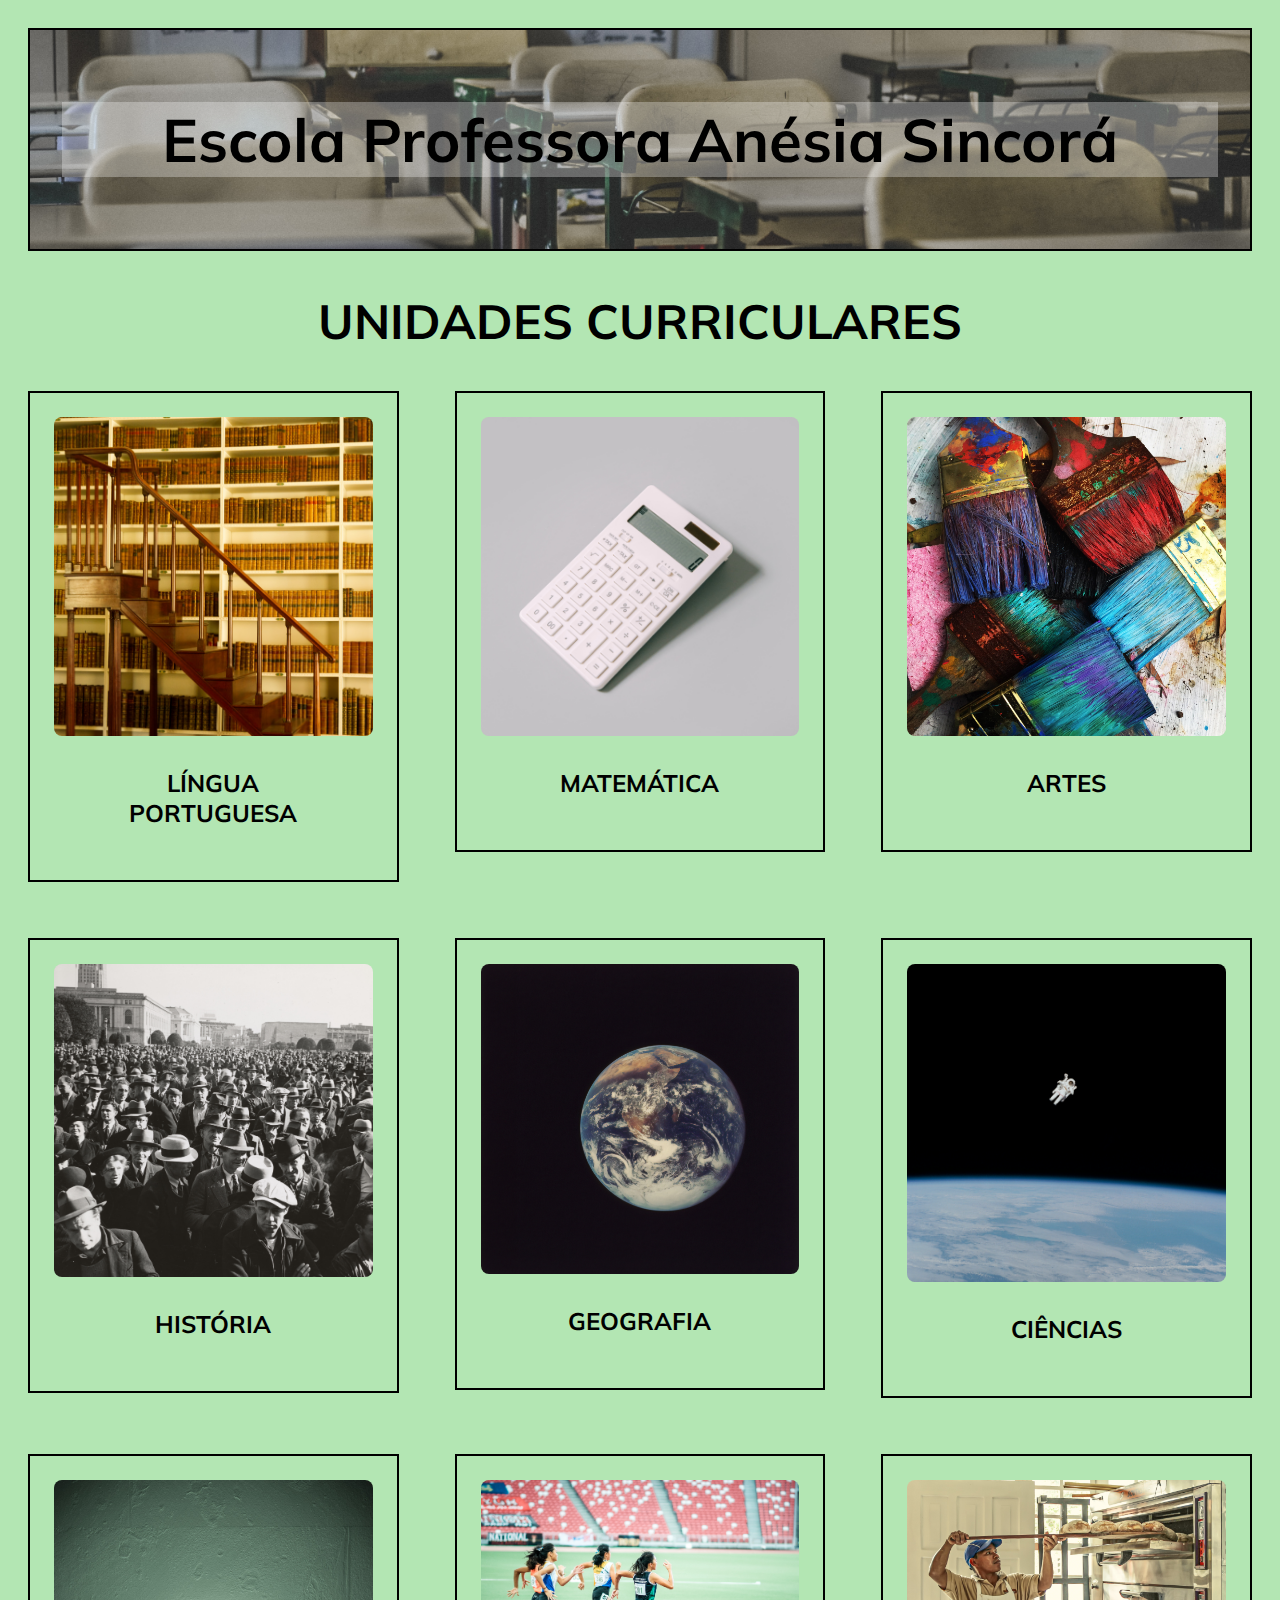
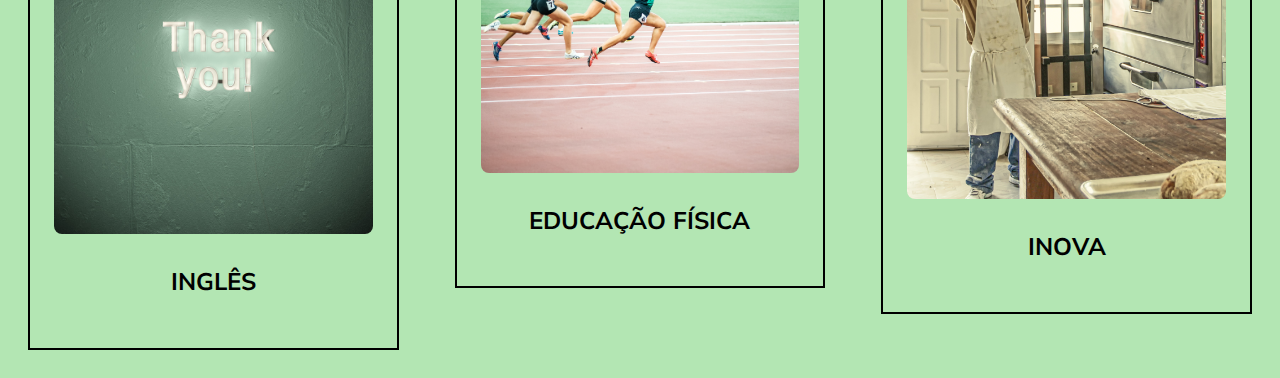
<file: index.html>
<!DOCTYPE html>
<html>
    <head>
            <link rel="stylesheet" href="style.css">
        <meta charset="utf-8">
    <title>Escola Professora Anésia Sincorá</title>
    </head>

    <body>

    </body>

    <nav>
      </nav>

      </html>
      <header>
        <div class="filtro">
        <h1 id="titulo">Escola Professora Anésia Sincorá</h1>
        
    </header>

<h2 class="titulo">UNIDADES CURRICULARES</h2>

    <main id="grid">
        <a href="lportuguesa.html">
        <section class="cartao">
    <img src="lportuguesa.jpg" alt="LÍNGUA PORTUGUESA">
    <h2 class="materia">LÍNGUA PORTUGUESA</h2>
    </section></a>

    <a href="matematica.html">
        <section class="cartao">
    <img src="matematica.jpg" alt="MATEMÁTICA">
    <h2 class="materia">MATEMÁTICA</h2>
    </section></a>

    <a href="artes.html">
        <section class="cartao">
    <img src="artes.jpg" alt="ARTES">
    <h2 class="materia">ARTES</h2>
    </section></a>

    <a href="historia.html">
        <section class="cartao">
    <img src="historia.jpg" alt="HISTÓRIA">
    <h2 class="materia">HISTÓRIA</h2>
    </section></a>
    
    <a href="geografia.html">
        <section class="cartao">
    <img src="geografia.jpg" alt="GEOGRAFIA">
    <h2 class="materia">GEOGRAFIA</h2>
    </section></a>

    <a href="ciencias.html">
        <section class="cartao">
    <img src="ciencias.jpg" alt="CIÊNCIAS">
    <h2 class="materia">CIÊNCIAS</h2>    
    </section></a>    
    
    <a href="ingles.html">
        <section class="cartao">
    <img src="ingles.jpg" alt="INGLÊS">
    <h2 class="materia">INGLÊS</h2>    
    </section></a>

    <a href="edfisica.html">
        <section class="cartao">
    <img src="edfisica.jpg" alt="EDUCAÇÃO FÍSICA">
    <h2 class="materia">EDUCAÇÃO FÍSICA</h2>    
    </section></a>

    <a href="inova.html">
        <section class="cartao">
    <img src="inova.jpg" alt="INOVA">
    <h2 class="materia">INOVA</h2>    
    </section></a>    
    
    
    </main>
</file>
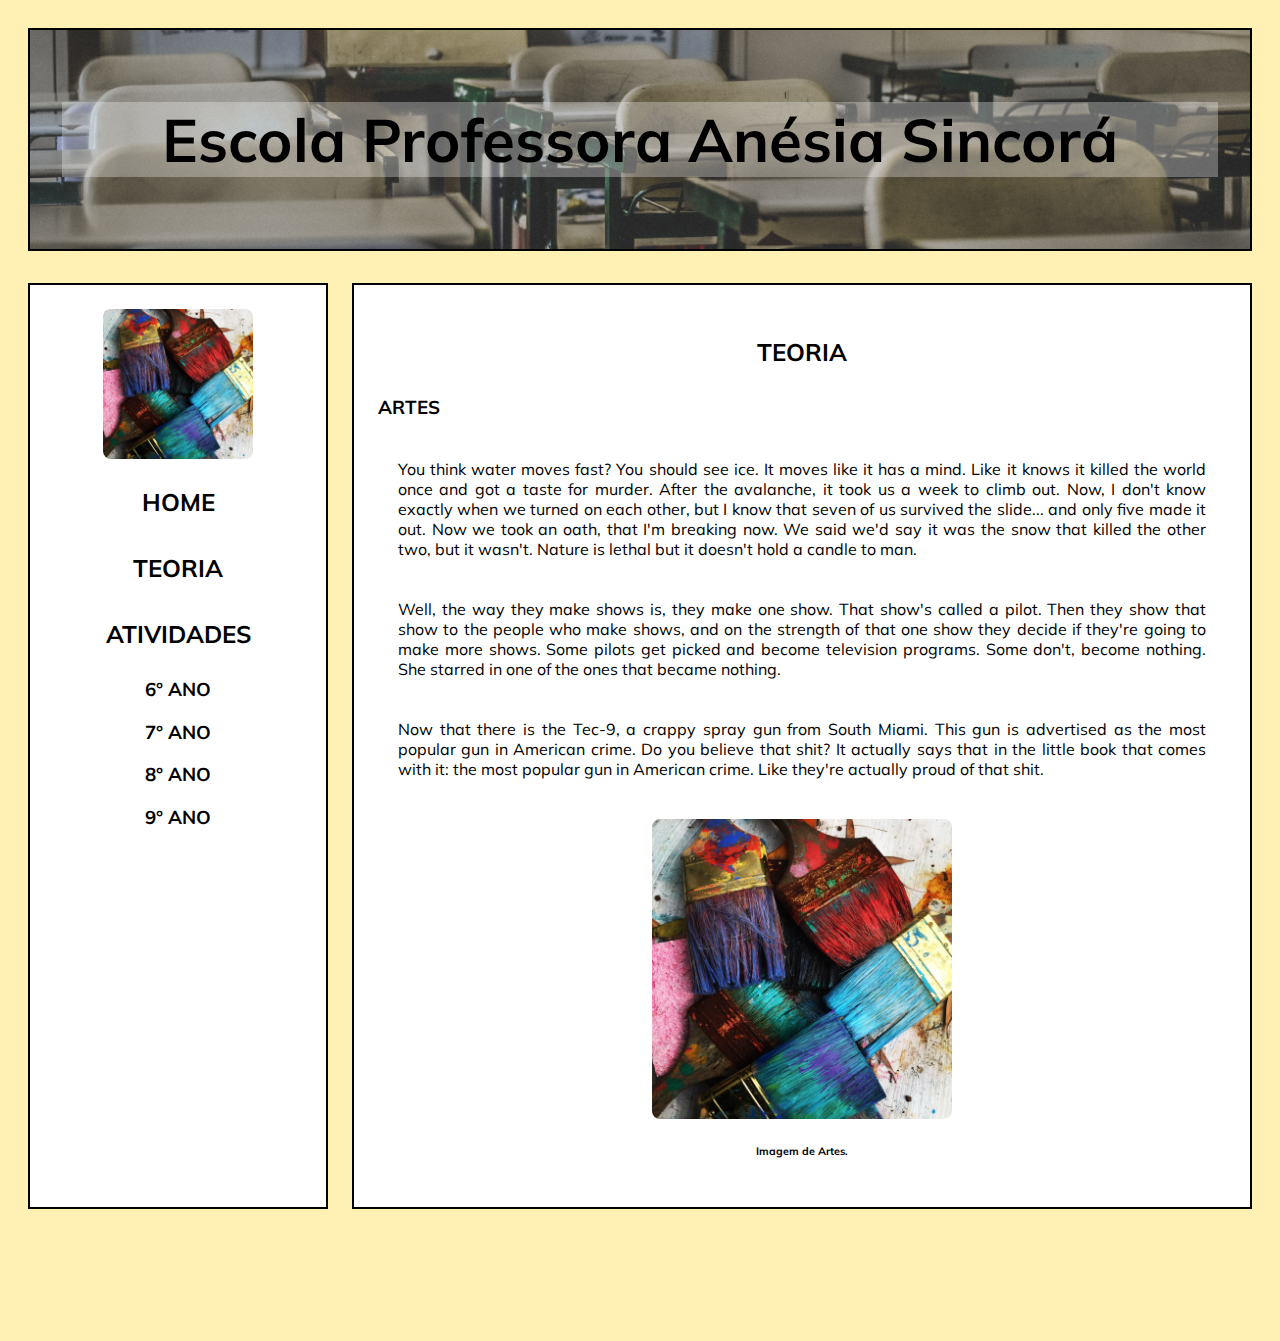
<file: artes.html>
<!DOCTYPE html>
<html>
    <head>
            <link rel="stylesheet" href="style1.css">
        <meta charset="utf-8">
    <title>Escola Professora Anésia Sincorá</title>
    </head>

    <body>


    <nav>
      </nav>

      </html>
      <header>
        <div class="filtro">
        <h1 id="titulo">Escola Professora Anésia Sincorá</h1>
    
    </header>

    <main id="grid">

    <section class="cartao">
    <img src="artes.jpg" alt="ARTES" height="150px" class="menuimagem">
    <a href="index.html">
    <h2 class="botaomenu">HOME</h2></a>
    <h2>TEORIA</h2>
    <h2>ATIVIDADES</h2></a>
    <a href="artes6ano.html"><h3 class="botaomenu">6° ANO</h3></a>
    <a href="artes7ano.html"><h3 class="botaomenu">7° ANO</h3></a>
    <a href="artes8ano.html"><h3 class="botaomenu">8° ANO</h3></a>
    <a href="artes9ano.html"><h3 class="botaomenu">9° ANO</h3></a>

</section>


    <section class="cartao">
    <h2 class="materia">TEORIA</h2>
    <h3>ARTES</h3> 
    <p class="texto">You think water moves fast? You should see ice. It moves like it has a mind. Like it knows it killed the world once and got a taste for murder. After the avalanche, it took us a week to climb out. Now, I don't know exactly when we turned on each other, but I know that seven of us survived the slide... and only five made it out. Now we took an oath, that I'm breaking now. We said we'd say it was the snow that killed the other two, but it wasn't. Nature is lethal but it doesn't hold a candle to man. </p>

<p class="texto">Well, the way they make shows is, they make one show. That show's called a pilot. Then they show that show to the people who make shows, and on the strength of that one show they decide if they're going to make more shows. Some pilots get picked and become television programs. Some don't, become nothing. She starred in one of the ones that became nothing. </p>

<p class="texto">Now that there is the Tec-9, a crappy spray gun from South Miami. This gun is advertised as the most popular gun in American crime. Do you believe that shit? It actually says that in the little book that comes with it: the most popular gun in American crime. Like they're actually proud of that shit.  </p>
    <img class="menuimagem" src="artes.jpg" height="300"><h6>Imagem de Artes.</h6>

    </section></a>
    <p></p>
    

</main>
</body>
</file>
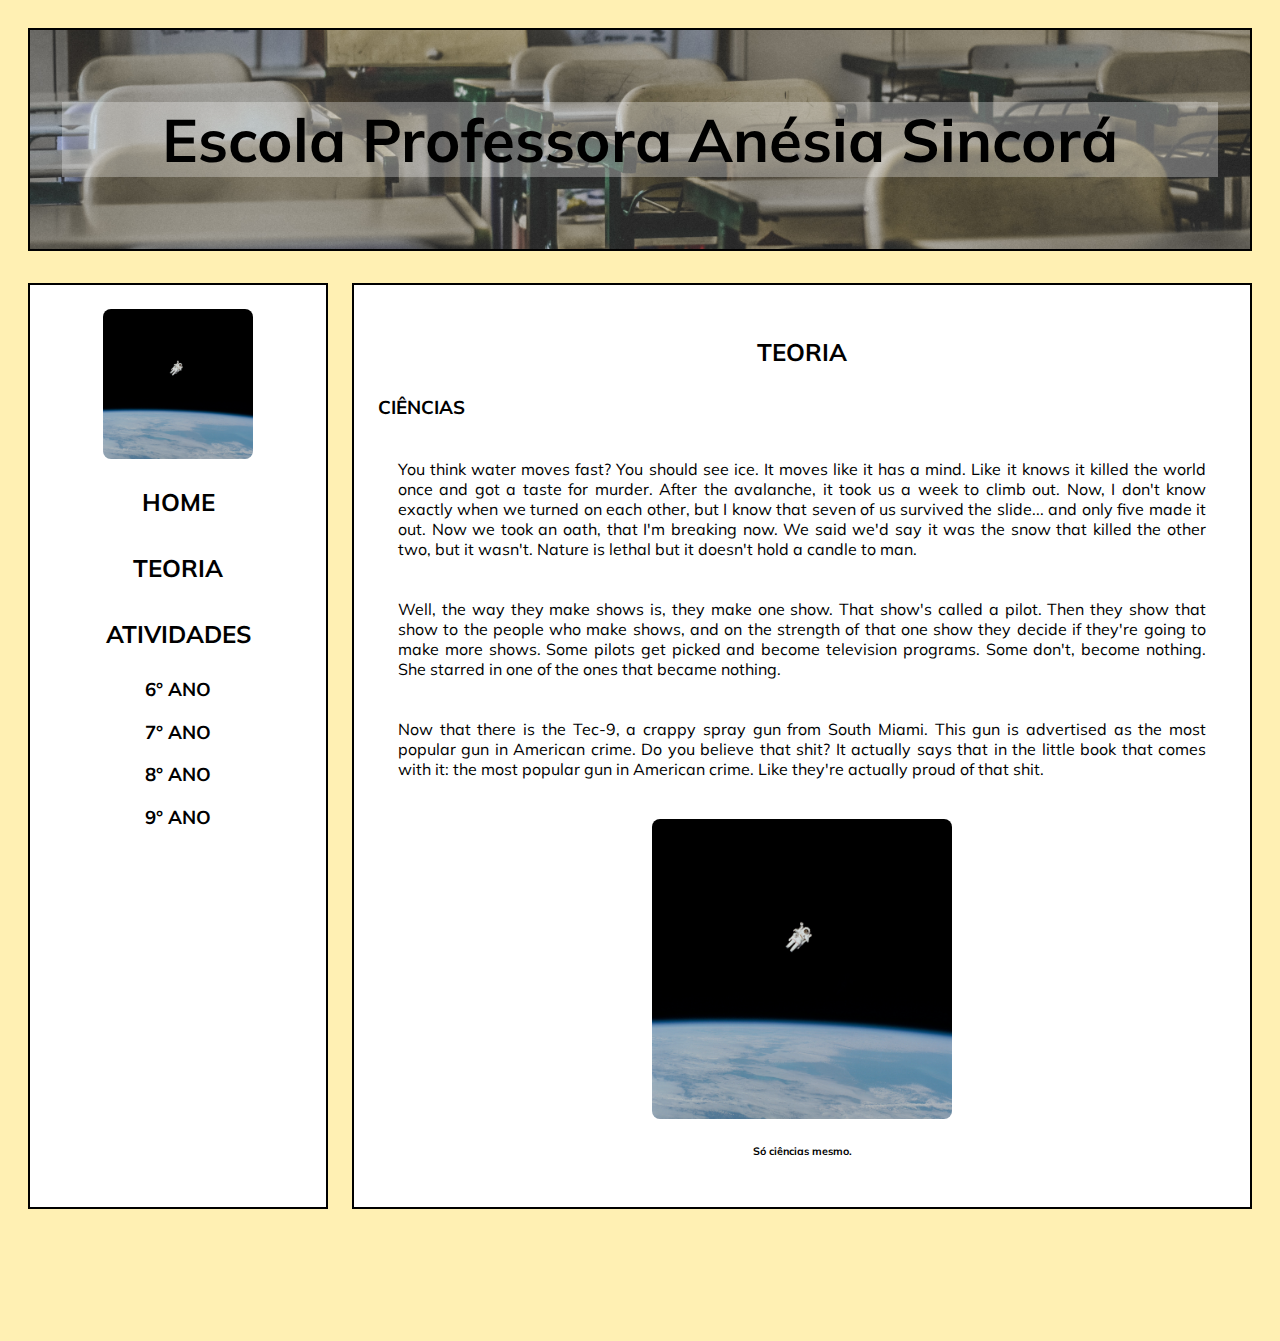
<file: ciencias.html>
<!DOCTYPE html>
<html>
    <head>
            <link rel="stylesheet" href="style1.css">
        <meta charset="utf-8">
    <title>Escola Professora Anésia Sincorá</title>
    </head>

    <body>


    <nav>
      </nav>

      </html>
      <header>
        <div class="filtro">
        <h1 id="titulo">Escola Professora Anésia Sincorá</h1>
    
    </header>

    <main id="grid">

    <section class="cartao">
    <img src="ciencias.jpg" alt="CIÊNCIAS" height="150px" class="menuimagem">
    <a href="index.html">
        <h2 class="botaomenu">HOME</h2></a>
        <h2>TEORIA</h2>
        <h2>ATIVIDADES</h2></a>
        <a href="artes6ano.html"><h3 class="botaomenu">6° ANO</h3></a>
        <a href="artes7ano.html"><h3 class="botaomenu">7° ANO</h3></a>
        <a href="artes8ano.html"><h3 class="botaomenu">8° ANO</h3></a>
        <a href="artes9ano.html"><h3 class="botaomenu">9° ANO</h3></a>
</section>


    <section class="cartao">
    <h2 class="materia">TEORIA</h2>
    <h3>CIÊNCIAS</h3> 
    <p class="texto">You think water moves fast? You should see ice. It moves like it has a mind. Like it knows it killed the world once and got a taste for murder. After the avalanche, it took us a week to climb out. Now, I don't know exactly when we turned on each other, but I know that seven of us survived the slide... and only five made it out. Now we took an oath, that I'm breaking now. We said we'd say it was the snow that killed the other two, but it wasn't. Nature is lethal but it doesn't hold a candle to man. </p>

<p class="texto">Well, the way they make shows is, they make one show. That show's called a pilot. Then they show that show to the people who make shows, and on the strength of that one show they decide if they're going to make more shows. Some pilots get picked and become television programs. Some don't, become nothing. She starred in one of the ones that became nothing. </p>

<p class="texto">Now that there is the Tec-9, a crappy spray gun from South Miami. This gun is advertised as the most popular gun in American crime. Do you believe that shit? It actually says that in the little book that comes with it: the most popular gun in American crime. Like they're actually proud of that shit.  </p>
    <img class="menuimagem" src="ciencias.jpg" height="300"><h6>Só ciências mesmo.</h6>

    </section></a>
    <p></p>
    

</main>
</body>
</file>
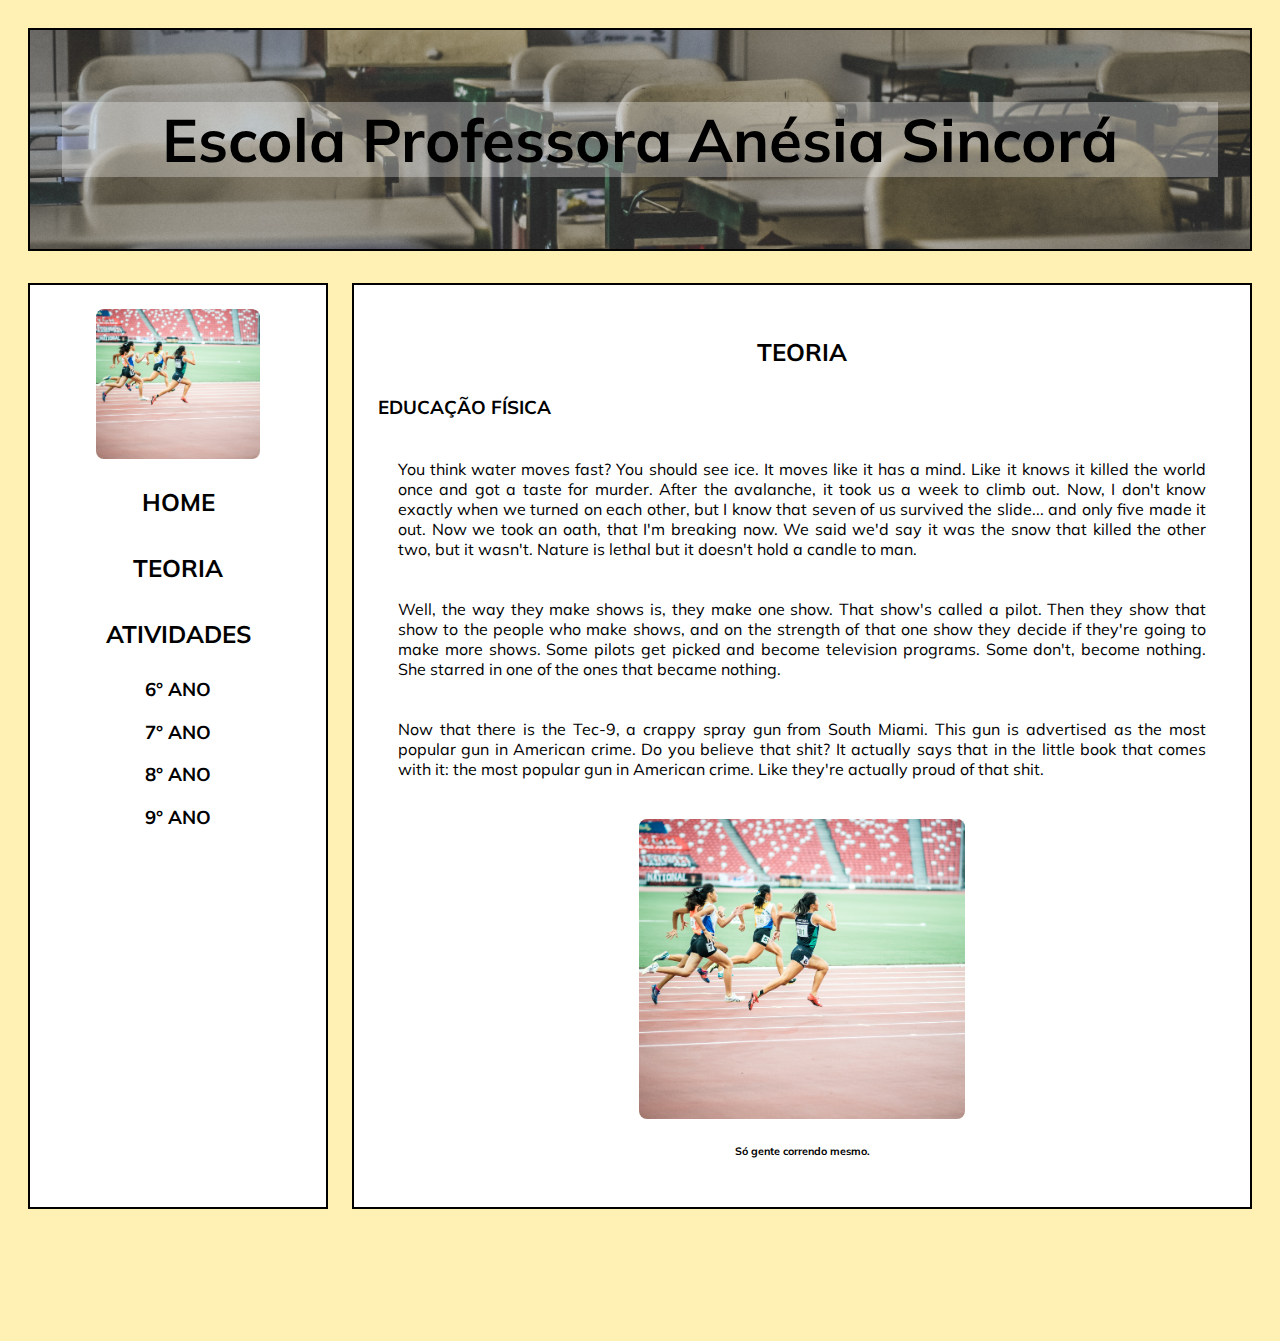
<file: edfisica.html>
<!DOCTYPE html>
<html>
    <head>
            <link rel="stylesheet" href="style1.css">
        <meta charset="utf-8">
    <title>Escola Professora Anésia Sincorá</title>
    </head>

    <body>


    <nav>
      </nav>

      </html>
      <header>
        <div class="filtro">
        <h1 id="titulo">Escola Professora Anésia Sincorá</h1>
    
    </header>

    <main id="grid">

    <section class="cartao">
    <img src="edfisica.jpg" alt="EDUCAÇÃO FÍSICA" height="150px" class="menuimagem">
    <a href="index.html">
        <h2 class="botaomenu">HOME</h2></a>
        <h2>TEORIA</h2>
        <h2>ATIVIDADES</h2></a>
        <a href="artes6ano.html"><h3 class="botaomenu">6° ANO</h3></a>
        <a href="artes7ano.html"><h3 class="botaomenu">7° ANO</h3></a>
        <a href="artes8ano.html"><h3 class="botaomenu">8° ANO</h3></a>
        <a href="artes9ano.html"><h3 class="botaomenu">9° ANO</h3></a>
</section>


    <section class="cartao">
    <h2 class="materia">TEORIA</h2>
    <h3>EDUCAÇÃO FÍSICA</h3> 
    <p class="texto">You think water moves fast? You should see ice. It moves like it has a mind. Like it knows it killed the world once and got a taste for murder. After the avalanche, it took us a week to climb out. Now, I don't know exactly when we turned on each other, but I know that seven of us survived the slide... and only five made it out. Now we took an oath, that I'm breaking now. We said we'd say it was the snow that killed the other two, but it wasn't. Nature is lethal but it doesn't hold a candle to man. </p>

<p class="texto">Well, the way they make shows is, they make one show. That show's called a pilot. Then they show that show to the people who make shows, and on the strength of that one show they decide if they're going to make more shows. Some pilots get picked and become television programs. Some don't, become nothing. She starred in one of the ones that became nothing. </p>

<p class="texto">Now that there is the Tec-9, a crappy spray gun from South Miami. This gun is advertised as the most popular gun in American crime. Do you believe that shit? It actually says that in the little book that comes with it: the most popular gun in American crime. Like they're actually proud of that shit.  </p>
    <img class="menuimagem" src="edfisica.jpg" height="300"><h6>Só gente correndo mesmo.</h6>

    </section></a>
    <p></p>
    

</main>
</body>
</file>
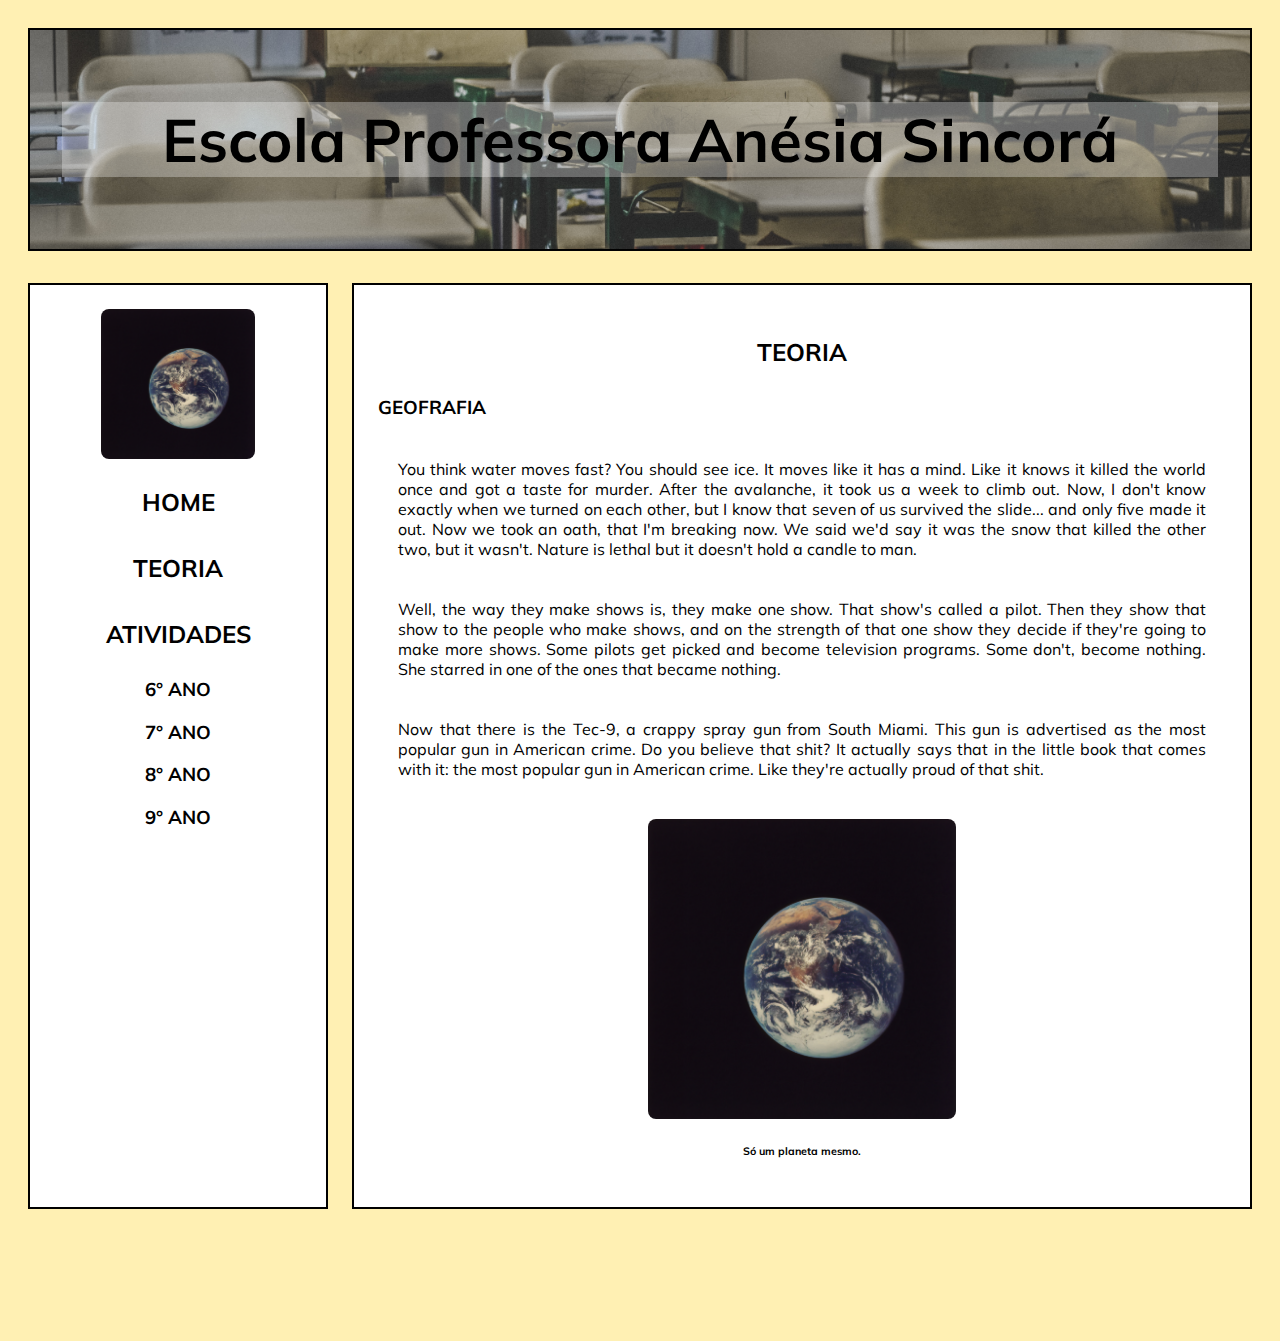
<file: geografia.html>
<!DOCTYPE html>
<html>
    <head>
            <link rel="stylesheet" href="style1.css">
        <meta charset="utf-8">
    <title>Escola Professora Anésia Sincorá</title>
    </head>

    <body>


    <nav>
      </nav>

      </html>
      <header>
        <div class="filtro">
        <h1 id="titulo">Escola Professora Anésia Sincorá</h1>
    
    </header>

    <main id="grid">

    <section class="cartao">
    <img src="geografia.jpg" alt="GEOGRAFIA" height="150px" class="menuimagem">
    <a href="index.html">
        <h2 class="botaomenu">HOME</h2></a>
        <h2>TEORIA</h2>
        <h2>ATIVIDADES</h2></a>
        <a href="artes6ano.html"><h3 class="botaomenu">6° ANO</h3></a>
        <a href="artes7ano.html"><h3 class="botaomenu">7° ANO</h3></a>
        <a href="artes8ano.html"><h3 class="botaomenu">8° ANO</h3></a>
        <a href="artes9ano.html"><h3 class="botaomenu">9° ANO</h3></a>
</section>


    <section class="cartao">
    <h2 class="materia">TEORIA</h2>
    <h3>GEOFRAFIA</h3> 
    <p class="texto">You think water moves fast? You should see ice. It moves like it has a mind. Like it knows it killed the world once and got a taste for murder. After the avalanche, it took us a week to climb out. Now, I don't know exactly when we turned on each other, but I know that seven of us survived the slide... and only five made it out. Now we took an oath, that I'm breaking now. We said we'd say it was the snow that killed the other two, but it wasn't. Nature is lethal but it doesn't hold a candle to man. </p>

<p class="texto">Well, the way they make shows is, they make one show. That show's called a pilot. Then they show that show to the people who make shows, and on the strength of that one show they decide if they're going to make more shows. Some pilots get picked and become television programs. Some don't, become nothing. She starred in one of the ones that became nothing. </p>

<p class="texto">Now that there is the Tec-9, a crappy spray gun from South Miami. This gun is advertised as the most popular gun in American crime. Do you believe that shit? It actually says that in the little book that comes with it: the most popular gun in American crime. Like they're actually proud of that shit.  </p>
    <img class="menuimagem" src="geografia.jpg" height="300"><h6>Só um planeta mesmo.</h6>

    </section></a>
    <p></p>
    

</main>
</body>
</file>
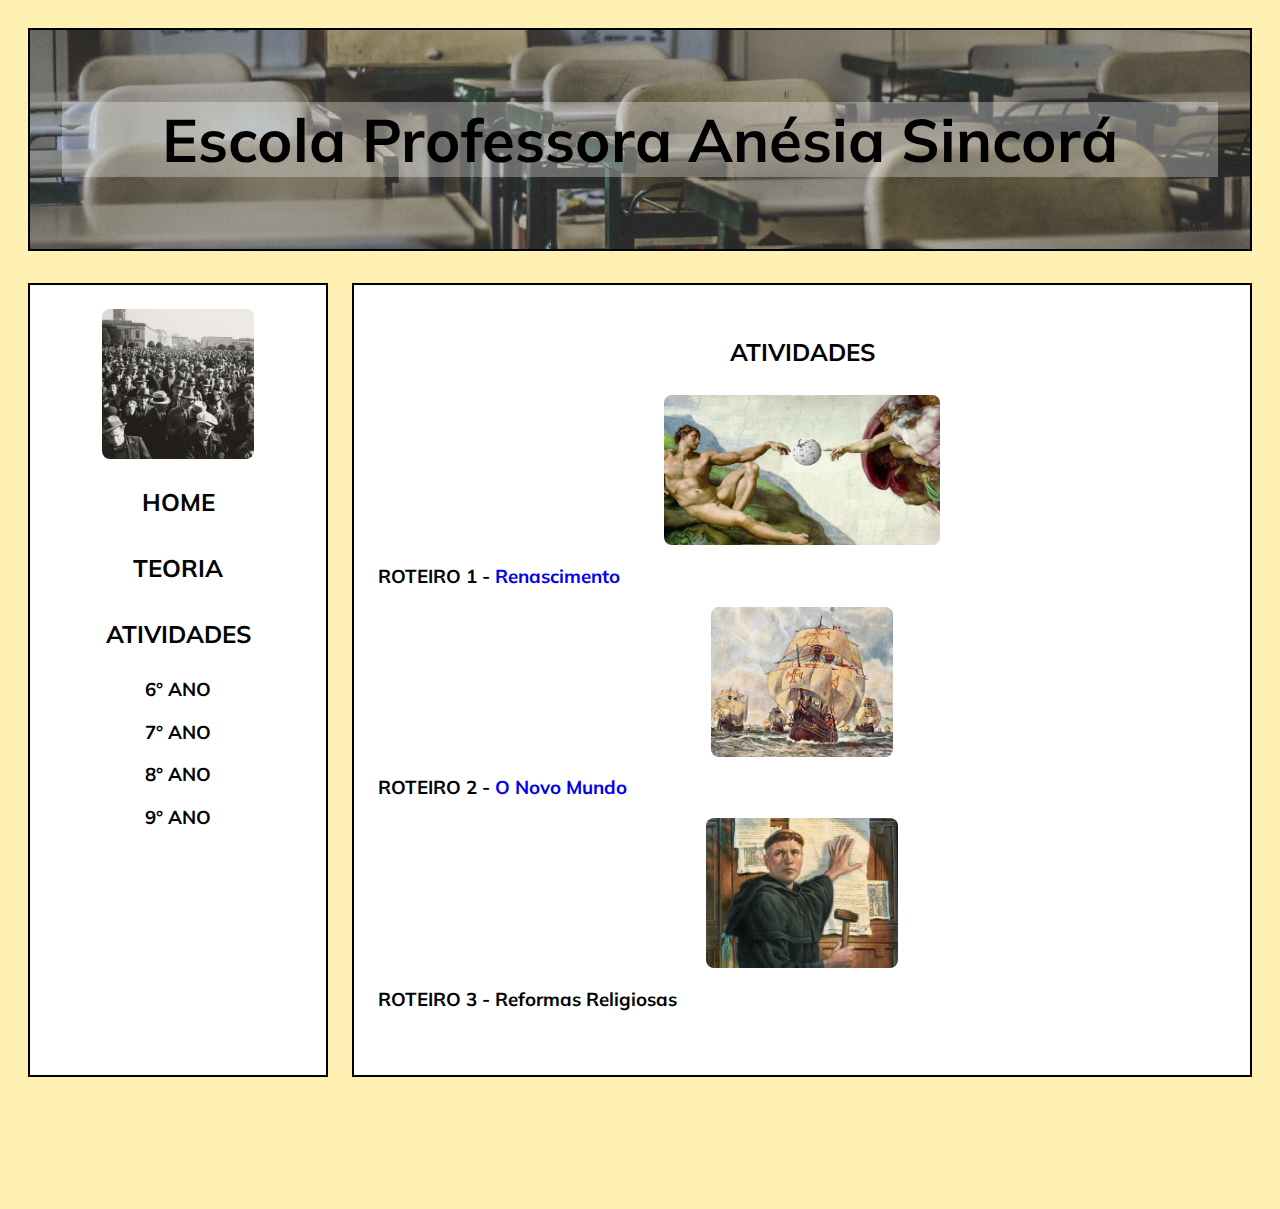
<file: historia_ativ.html>
<!DOCTYPE html>
<html>
    <head>
            <link rel="stylesheet" href="style1.css">
        <meta charset="utf-8">
    <title>Escola Professora Anésia Sincorá</title>
    </head>

    <body>


    <nav>
      </nav>

      </html>
      <header>
        <div class="filtro">
        <h1 id="titulo">Escola Professora Anésia Sincorá</h1>
    
    </header>

    <main id="grid">

    <section class="cartao">
    <img src="historia.jpg" alt="HISTÓRIA" height="150px" class="menuimagem">
    <a href="index.html"><h2 class="botaomenu">HOME</h2></a>
    <a href="historia.html"><h2 class="botaomenu">TEORIA</h2></a>
    <h2>ATIVIDADES</h2>
    <h3 class="botaomenu">6° ANO</h3>
    <h3 class="botaomenu">7° ANO</h3>
    <h3 class="botaomenu">8° ANO</h3>
    <h3 class="botaomenu">9° ANO</h3>
</section></a>

</section>


    <section class="cartao">

    <h2 class="materia">ATIVIDADES</h2>
    
    <img class="menuimagem" src="renascimentowiki.jpg" height="150px"> <h3>ROTEIRO 1 - <a href="historia_6rot1.html">Renascimento</h3></a>
    
    <img class="menuimagem" src="novomundo.jpg" height="150px"><h3>ROTEIRO 2 - <a href="historia_6rot2.html">O Novo Mundo</h3></a>

    <img class="menuimagem" src="reformas.jpeg" height="150px"> <h3>ROTEIRO 3 - Reformas Religiosas</h3>

    <p class="texto">


    

</section></a>
    <p></p>
    

</main>
</body>
</file>
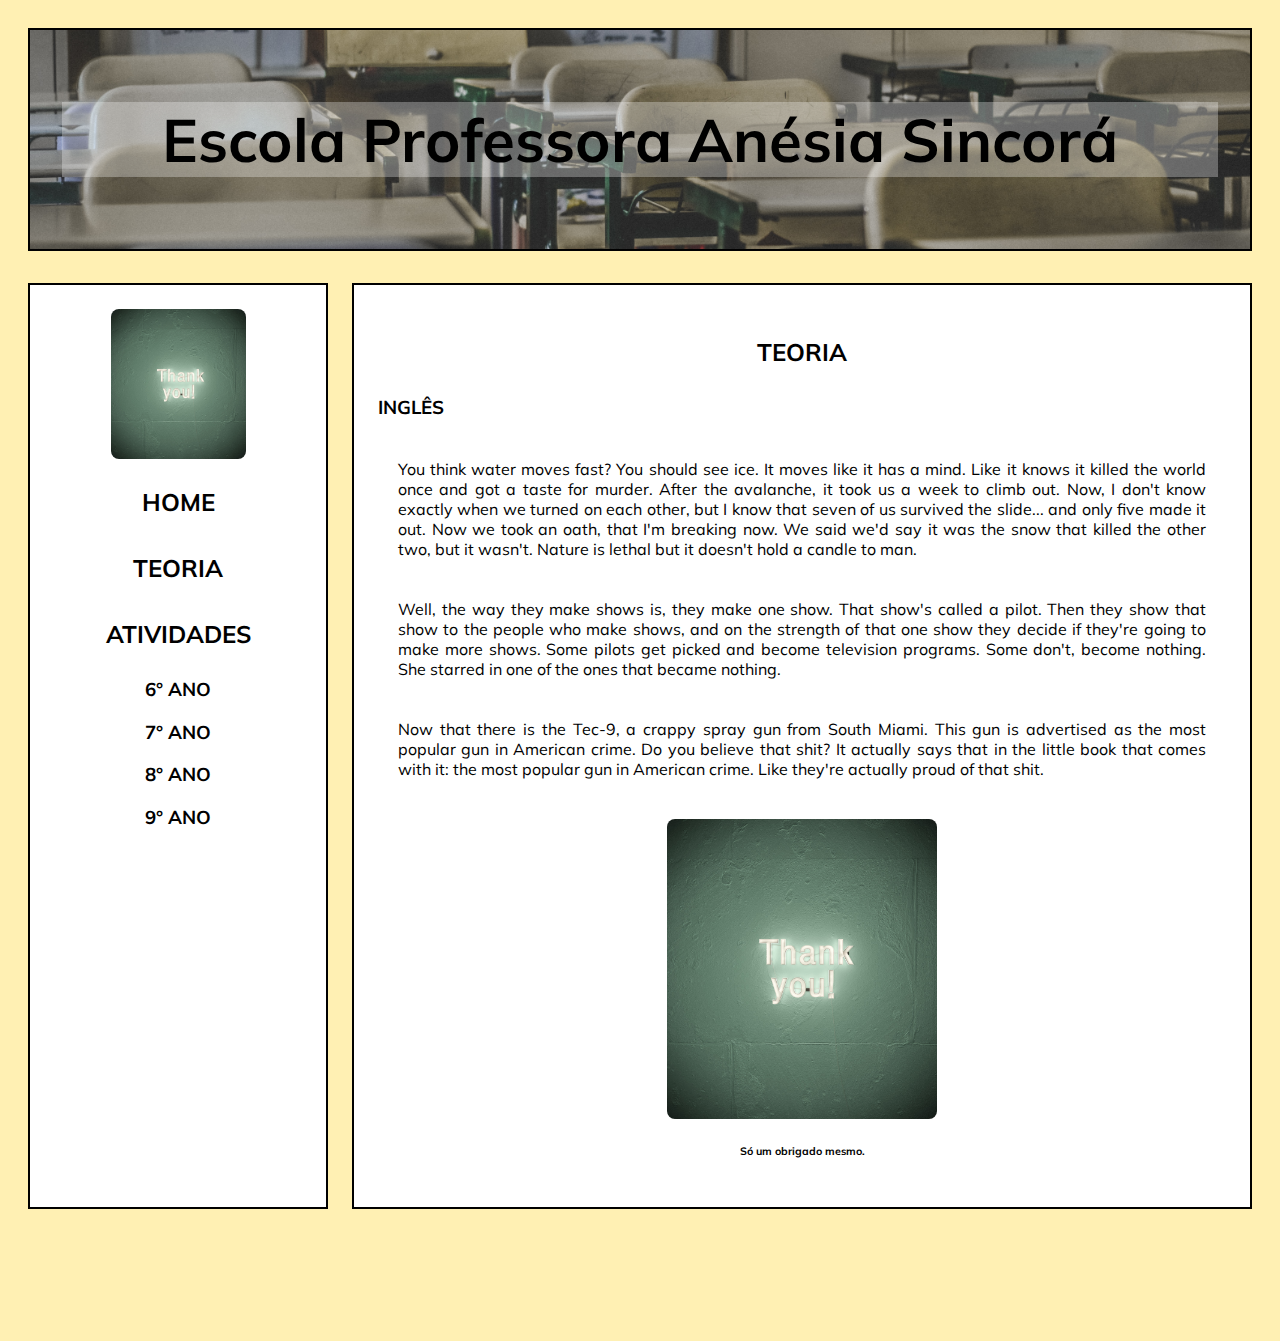
<file: ingles.html>
<!DOCTYPE html>
<html>
    <head>
            <link rel="stylesheet" href="style1.css">
        <meta charset="utf-8">
    <title>Escola Professora Anésia Sincorá</title>
    </head>

    <body>


    <nav>
      </nav>

      </html>
      <header>
        <div class="filtro">
        <h1 id="titulo">Escola Professora Anésia Sincorá</h1>
    
    </header>

    <main id="grid">

    <section class="cartao">
    <img src="ingles.jpg" alt="INGLÊS" height="150px" class="menuimagem">
    <a href="index.html">
    <h2 class="botaomenu">HOME</h2></a>
    <h2>TEORIA</h2>
    <h2>ATIVIDADES</h2></a>
    <a href="artes6ano.html"><h3 class="botaomenu">6° ANO</h3></a>
    <a href="artes7ano.html"><h3 class="botaomenu">7° ANO</h3></a>
    <a href="artes8ano.html"><h3 class="botaomenu">8° ANO</h3></a>
    <a href="artes9ano.html"><h3 class="botaomenu">9° ANO</h3></a>
</section>


    <section class="cartao">
    <h2 class="materia">TEORIA</h2>
    <h3>INGLÊS</h3> 
    <p class="texto">You think water moves fast? You should see ice. It moves like it has a mind. Like it knows it killed the world once and got a taste for murder. After the avalanche, it took us a week to climb out. Now, I don't know exactly when we turned on each other, but I know that seven of us survived the slide... and only five made it out. Now we took an oath, that I'm breaking now. We said we'd say it was the snow that killed the other two, but it wasn't. Nature is lethal but it doesn't hold a candle to man. </p>

<p class="texto">Well, the way they make shows is, they make one show. That show's called a pilot. Then they show that show to the people who make shows, and on the strength of that one show they decide if they're going to make more shows. Some pilots get picked and become television programs. Some don't, become nothing. She starred in one of the ones that became nothing. </p>

<p class="texto">Now that there is the Tec-9, a crappy spray gun from South Miami. This gun is advertised as the most popular gun in American crime. Do you believe that shit? It actually says that in the little book that comes with it: the most popular gun in American crime. Like they're actually proud of that shit.  </p>
    <img class="menuimagem" src="ingles.jpg" height="300"><h6>Só um obrigado mesmo.</h6>

    </section></a>
    <p></p>
    

</main>
</body>
</file>
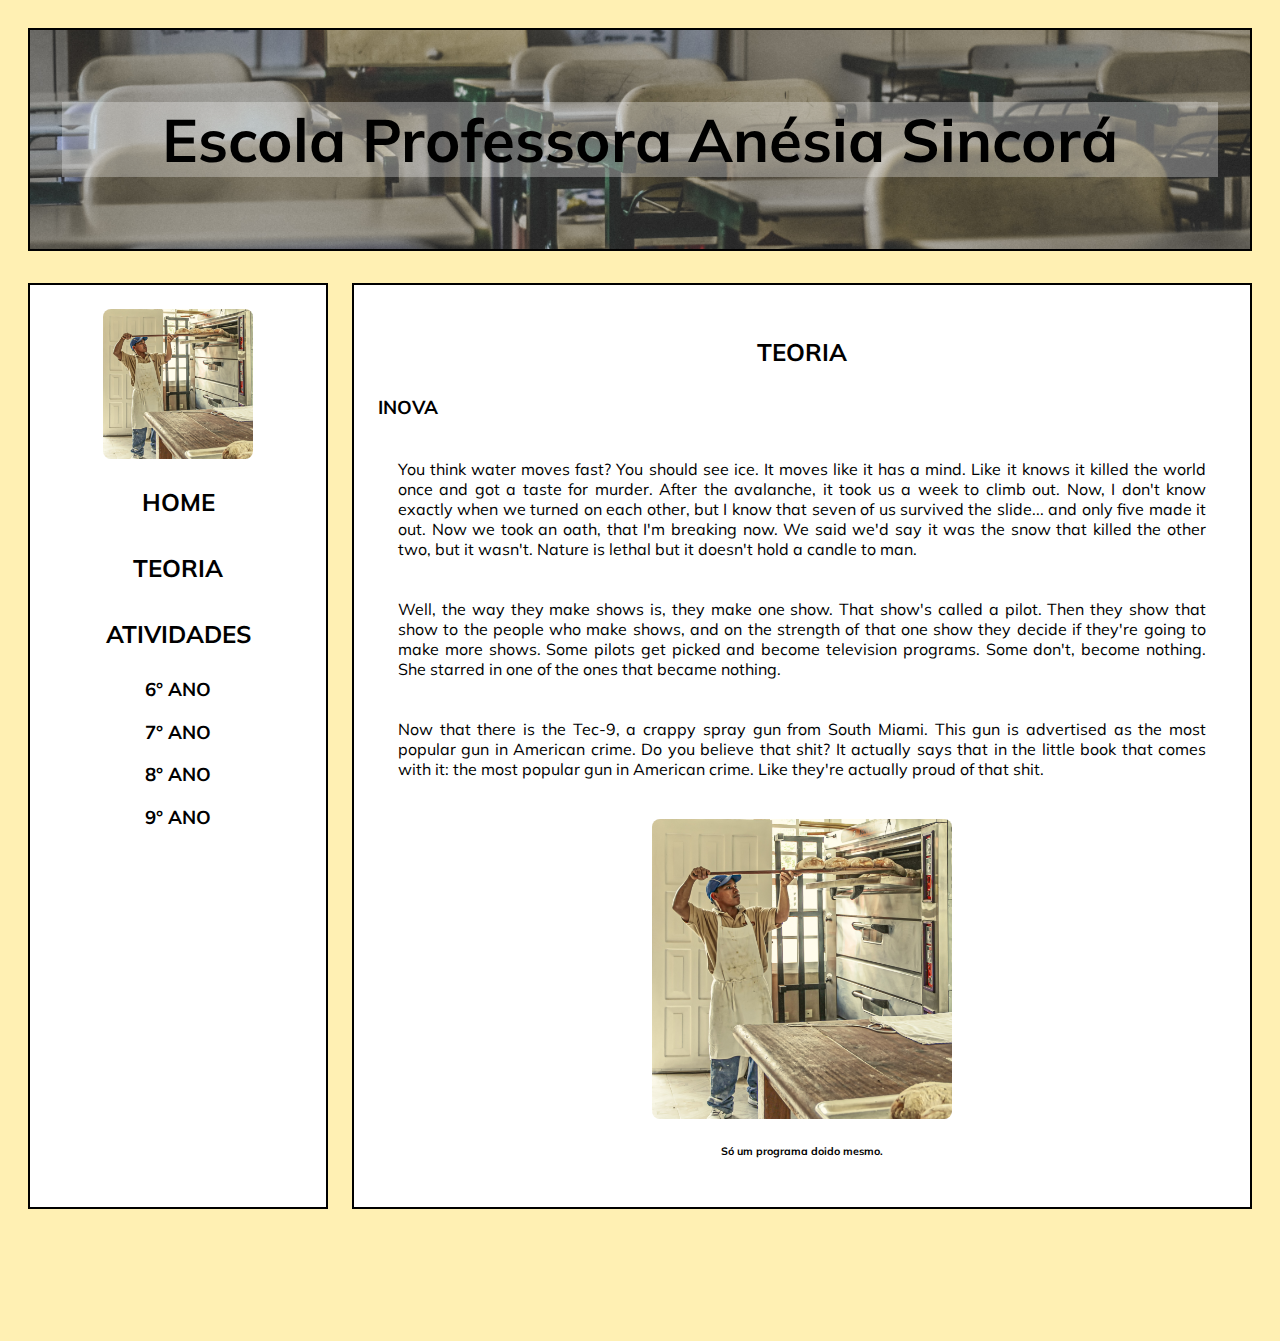
<file: inova.html>
<!DOCTYPE html>
<html>
    <head>
            <link rel="stylesheet" href="style1.css">
        <meta charset="utf-8">
    <title>Escola Professora Anésia Sincorá</title>
    </head>

    <body>


    <nav>
      </nav>

      </html>
      <header>
        <div class="filtro">
        <h1 id="titulo">Escola Professora Anésia Sincorá</h1>
    
    </header>

    <main id="grid">

    <section class="cartao">
    <img src="inova.jpg" alt="INOVA" height="150px" class="menuimagem">
    <a href="index.html">
        <h2 class="botaomenu">HOME</h2></a>
        <h2>TEORIA</h2>
        <h2>ATIVIDADES</h2></a>
        <a href="artes6ano.html"><h3 class="botaomenu">6° ANO</h3></a>
        <a href="artes7ano.html"><h3 class="botaomenu">7° ANO</h3></a>
        <a href="artes8ano.html"><h3 class="botaomenu">8° ANO</h3></a>
        <a href="artes9ano.html"><h3 class="botaomenu">9° ANO</h3></a>
</section>


    <section class="cartao">
    <h2 class="materia">TEORIA</h2>
    <h3>INOVA</h3> 
    <p class="texto">You think water moves fast? You should see ice. It moves like it has a mind. Like it knows it killed the world once and got a taste for murder. After the avalanche, it took us a week to climb out. Now, I don't know exactly when we turned on each other, but I know that seven of us survived the slide... and only five made it out. Now we took an oath, that I'm breaking now. We said we'd say it was the snow that killed the other two, but it wasn't. Nature is lethal but it doesn't hold a candle to man. </p>

<p class="texto">Well, the way they make shows is, they make one show. That show's called a pilot. Then they show that show to the people who make shows, and on the strength of that one show they decide if they're going to make more shows. Some pilots get picked and become television programs. Some don't, become nothing. She starred in one of the ones that became nothing. </p>

<p class="texto">Now that there is the Tec-9, a crappy spray gun from South Miami. This gun is advertised as the most popular gun in American crime. Do you believe that shit? It actually says that in the little book that comes with it: the most popular gun in American crime. Like they're actually proud of that shit.  </p>
    <img class="menuimagem" src="inova.jpg" height="300"><h6>Só um programa doido mesmo.</h6>

    </section></a>
    <p></p>
    

</main>
</body>
</file>
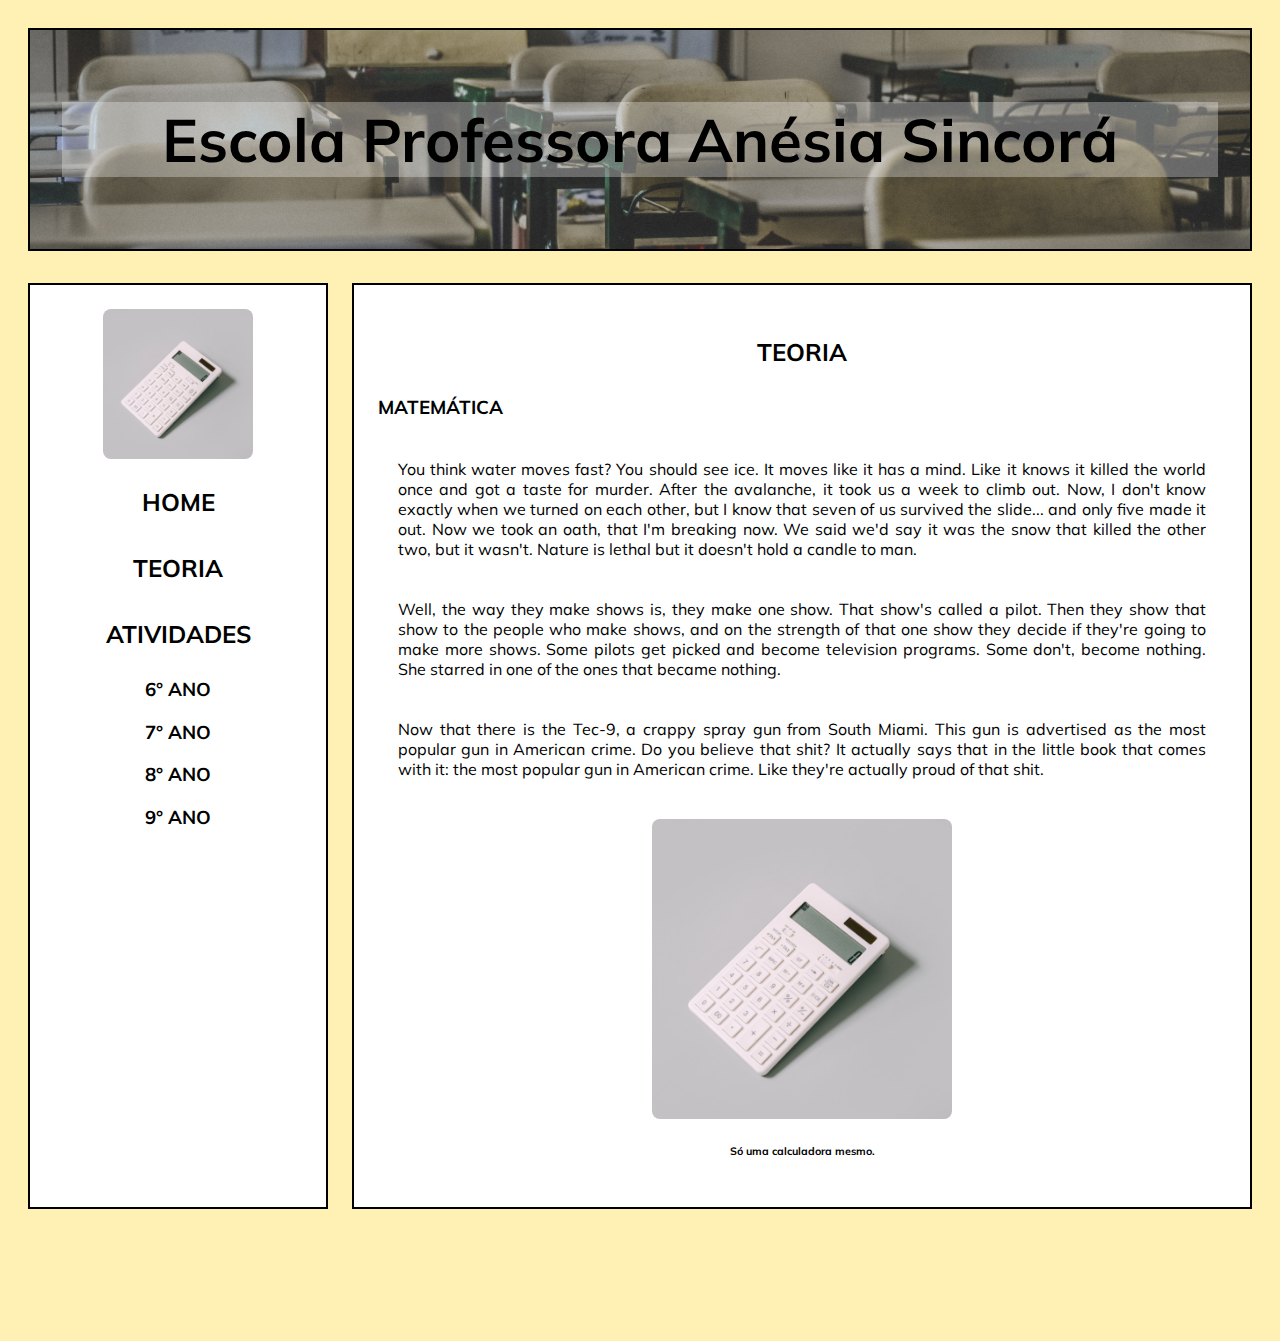
<file: matematica.html>
<!DOCTYPE html>
<html>
    <head>
            <link rel="stylesheet" href="style1.css">
        <meta charset="utf-8">
    <title>Escola Professora Anésia Sincorá</title>
    </head>

    <body>


    <nav>
      </nav>

      </html>
      <header>
        <div class="filtro">
        <h1 id="titulo">Escola Professora Anésia Sincorá</h1>
    
    </header>

    <main id="grid">

    <section class="cartao">
    <img src="matematica.jpg" alt="MATEMÁTICA" height="150px" class="menuimagem">
    <a href="index.html">
        <h2 class="botaomenu">HOME</h2></a>
        <h2>TEORIA</h2>
        <h2>ATIVIDADES</h2></a>
        <a href="artes6ano.html"><h3 class="botaomenu">6° ANO</h3></a>
        <a href="artes7ano.html"><h3 class="botaomenu">7° ANO</h3></a>
        <a href="artes8ano.html"><h3 class="botaomenu">8° ANO</h3></a>
        <a href="artes9ano.html"><h3 class="botaomenu">9° ANO</h3></a>

</section>


    <section class="cartao">
    <h2 class="materia">TEORIA</h2>
    <h3>MATEMÁTICA</h3> 
    <p class="texto">You think water moves fast? You should see ice. It moves like it has a mind. Like it knows it killed the world once and got a taste for murder. After the avalanche, it took us a week to climb out. Now, I don't know exactly when we turned on each other, but I know that seven of us survived the slide... and only five made it out. Now we took an oath, that I'm breaking now. We said we'd say it was the snow that killed the other two, but it wasn't. Nature is lethal but it doesn't hold a candle to man. </p>

<p class="texto">Well, the way they make shows is, they make one show. That show's called a pilot. Then they show that show to the people who make shows, and on the strength of that one show they decide if they're going to make more shows. Some pilots get picked and become television programs. Some don't, become nothing. She starred in one of the ones that became nothing. </p>

<p class="texto">Now that there is the Tec-9, a crappy spray gun from South Miami. This gun is advertised as the most popular gun in American crime. Do you believe that shit? It actually says that in the little book that comes with it: the most popular gun in American crime. Like they're actually proud of that shit.  </p>
    <img class="menuimagem" src="matematica.jpg" height="300"><h6>Só uma calculadora mesmo.</h6>

    </section></a>
    <p></p>
    

</main>
</body>
</file>
<file: style.css>
@import url('https://fonts.googleapis.com/css2?family=Mulish:ital,wght@0,400;0,500;0,600;0,700;1,300;1,400;1,500;1,600&display=swap');
html * {
    box-sizing: border-box;
  }
body {
      background-color: #b3e6b3;
      font-family: 'Mulish', sans-serif;;
      margin: 28px;
      color: black;
  }
  header {
    font-size: 30px;
    background-image: url(escola.jpg);
    text-align: center;
    border: 2px solid black;
    padding: 32px;
    background-position: center;
    background-size: cover;
    margin-bottom: 32px;
}
.botao, img {
  max-width: 100%;
  border-radius: 8px;
}
#grid {
    display: grid;
    grid-template-columns: 1fr 1fr 1fr;
    grid-gap: 56px;
}
.cartao {
    padding: 24px;
    border: 2px solid black;
}
p {
  text-align: justify;
  text-justify: inter-word;
}
.cartao:hover {
background-color: white;
color: black;    
}
.materia {
    text-align: center;
    padding: 8px 42px;
    text-decoration: none;
}
a {
    text-decoration: none;
    color: black;
}
.filtro {
    height: 100%;
    background-color: rgba(255,255,255,0.3)
  }
  .titulo {
    text-align: center;
    font-size: 48px;
  }
</file>
<file: style1.css>
@import url('https://fonts.googleapis.com/css2?family=Mulish:ital,wght@0,400;0,500;0,600;0,700;1,300;1,400;1,500;1,600&display=swap');
html * {
    box-sizing: border-box;
  }
body {
      background-color:  #fff0b3      ;
      font-family: 'Mulish', sans-serif;;
      margin: 28px;
  }
  header {
    font-size: 30px;
    background-image: url(escola.jpg);
    text-align: center;
    border: 2px solid black;
    padding: 32px;
    background-position: center;
    background-size: cover;
    margin-bottom: 32px;
}
.botao, img {
  max-width: 100%;
  border-radius: 8px;
}
#grid {
    display: grid;
    grid-template-columns: 1fr 3fr;
    grid-gap: 24px;
}
.cartao {
    padding: 24px;
    border: 2px solid black;
    background-color: white;
}
p {
  text-align: justify;
  text-justify: inter-word;
  margin: 40px 20px;
}
.botaomenu {
  text-align: center;
  justify-content: center;
  max-width: 100%;
  text-decoration: none;
  text-align: center;
  transition: all 0.5s;
  background-color: white;
  color: black;
  }
.botaomenu:hover {
  background-color: black;
  color: white;
}
h2 {
    text-align: center;
    padding: 8px 42px;
    text-decoration: none;
}
a {
    text-decoration: none;
}
.filtro {
    height: 100%;
    background-color: rgba(255,255,255,0.3)
  }
a:visited {
    text-decoration: none;
}
a:active {
    text-decoration: none;
}
a > h2 {
    text-decoration: none;
}
.menuimagem {
    display: block;
    align-items: center;
    margin-left: auto;
    margin-right: auto
}
h6 {
  text-align: center;
}
.linkcentro {
  font-size: 28px;
  text-align: center;
}
.videocentro {
  justify-content: center;
}
nav {
  display: grid;
  grid-template-columns: repeat(2, 1fr);
  /* grid-template-columns: 1fr 1fr 1fr; */
}
</file>
